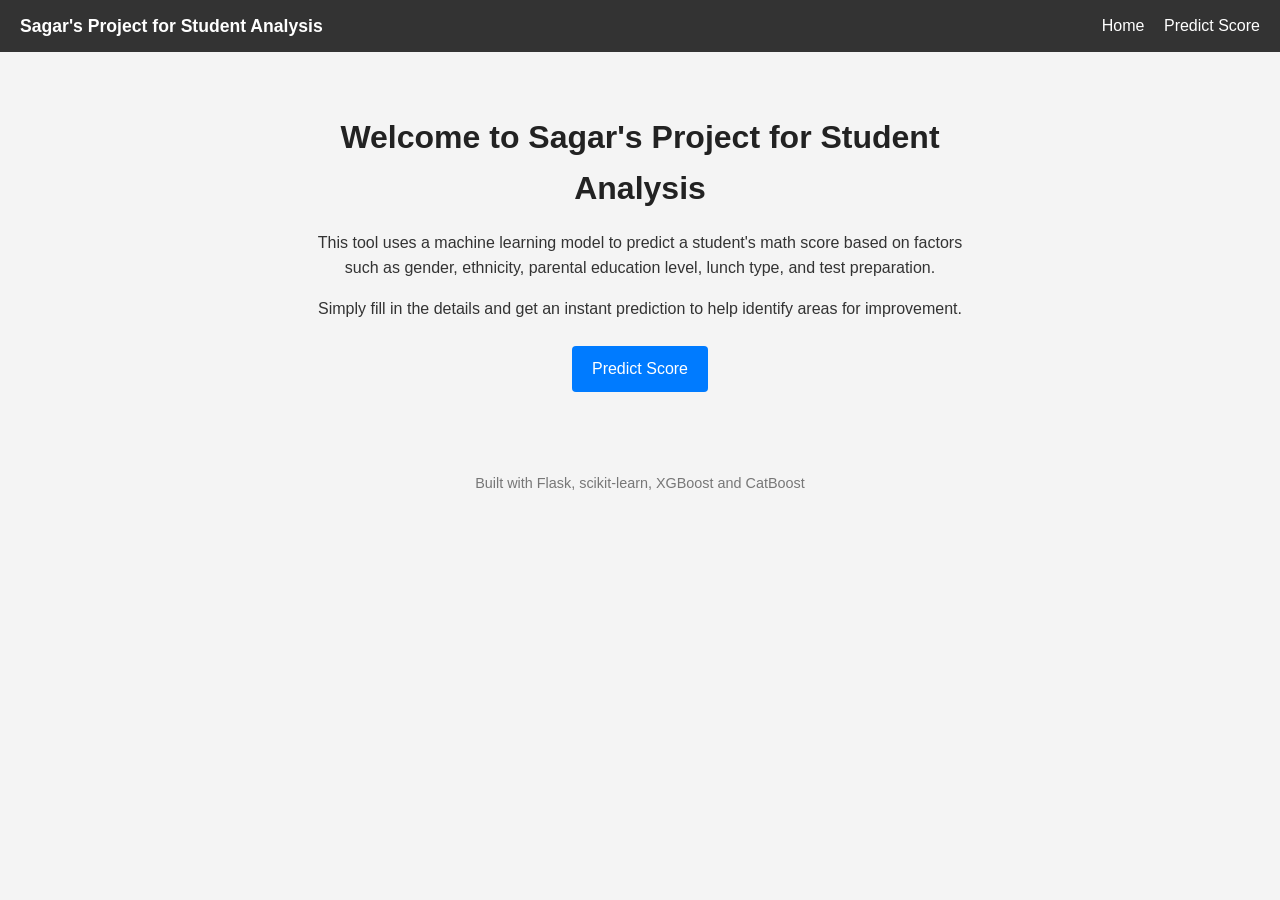
<file: templates/index.html>
<!DOCTYPE html>
<html lang="en">
<head>
    <meta charset="UTF-8">
    <meta name="viewport" content="width=device-width, initial-scale=1.0">
    <title>Sagar's Project for Student Analysis</title>
    <link rel="stylesheet" href="index.css">
</head>
<body>

<nav>
    <span class="brand">Sagar's Project for Student Analysis</span>
    <div>
        <a class="nav-link" href="/">Home</a>
        <a class="nav-link" href="/predictdata">Predict Score</a>
    </div>
</nav>

<div class="container landing">
    <h1>Welcome to Sagar's Project for Student Analysis</h1>
    <p>This tool uses a machine learning model to predict a student's math score based on factors
       such as gender, ethnicity, parental education level, lunch type, and test preparation.</p>
    <p>Simply fill in the details and get an instant prediction to help identify areas for improvement.</p>
    <a class="btn" href="/predictdata">Predict Score</a>
</div>

<footer>Built with Flask, scikit-learn, XGBoost and CatBoost</footer>

</body>
</html>
</file>
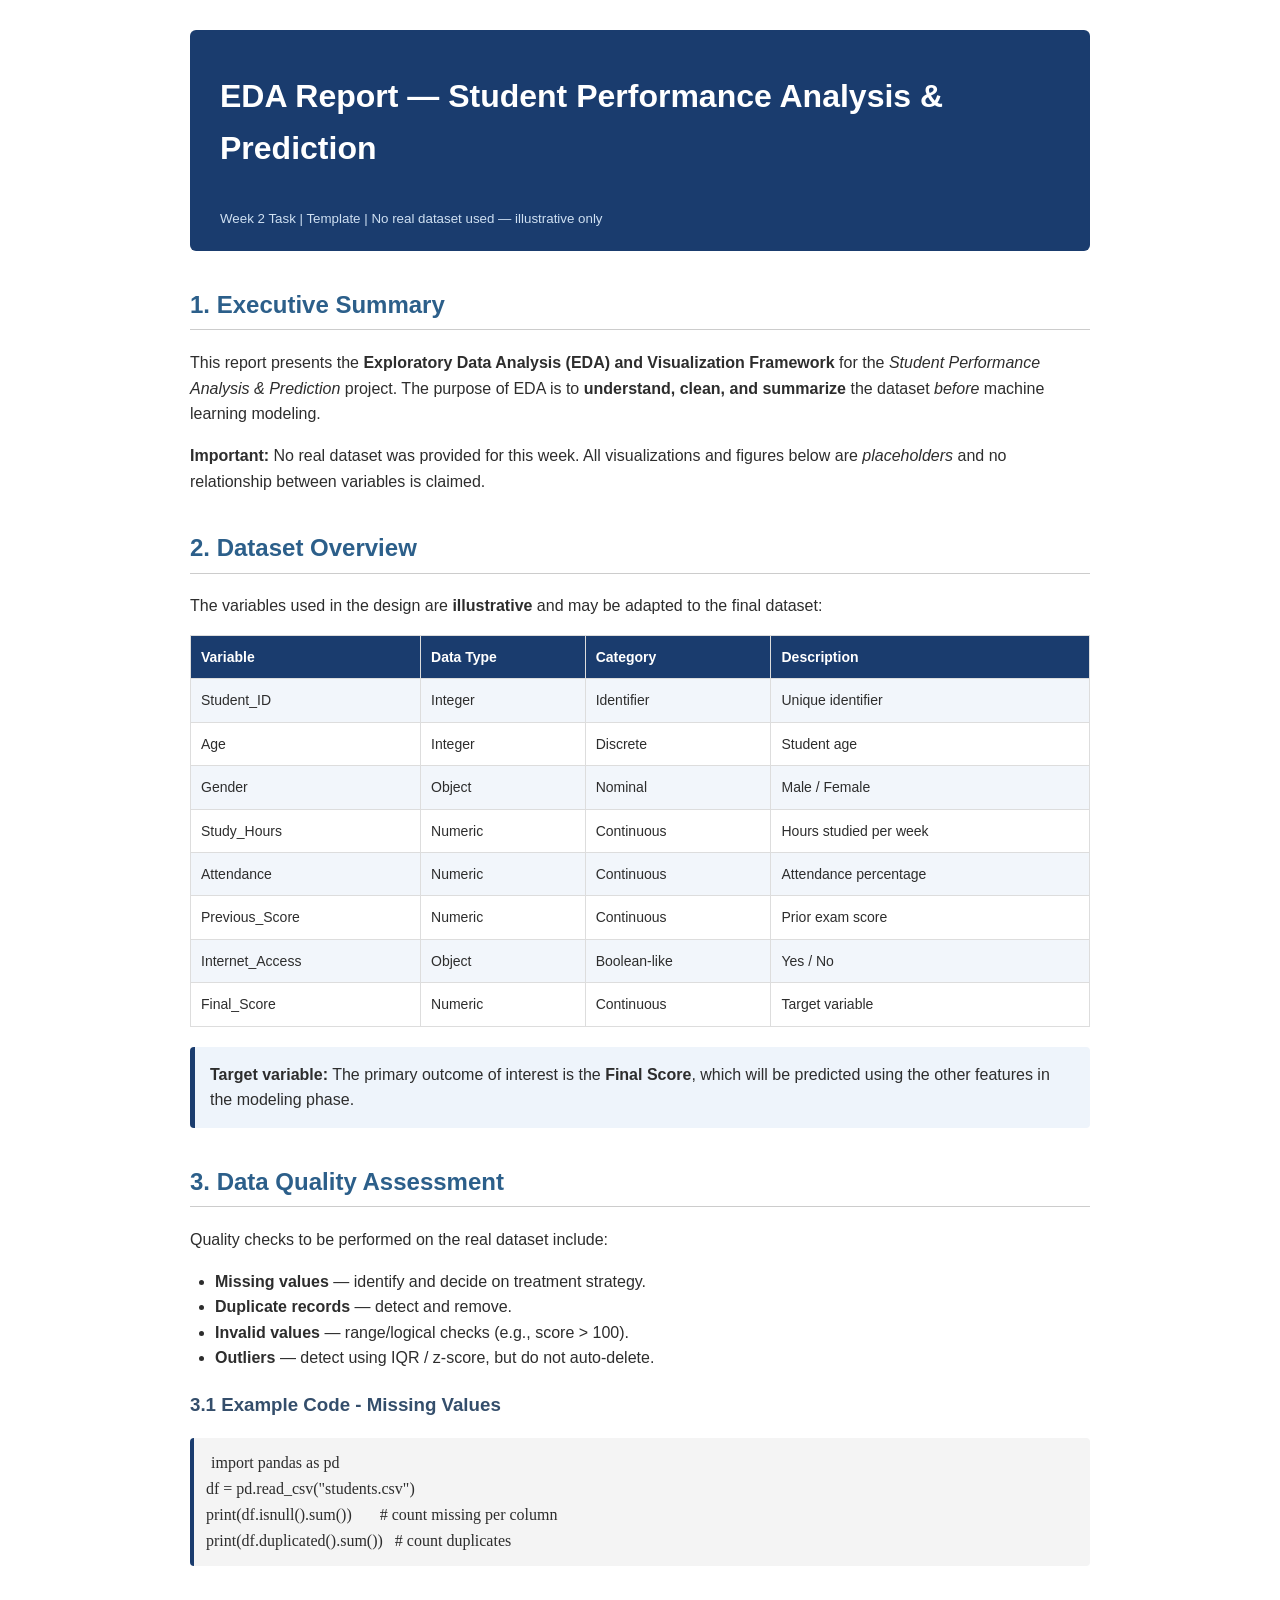
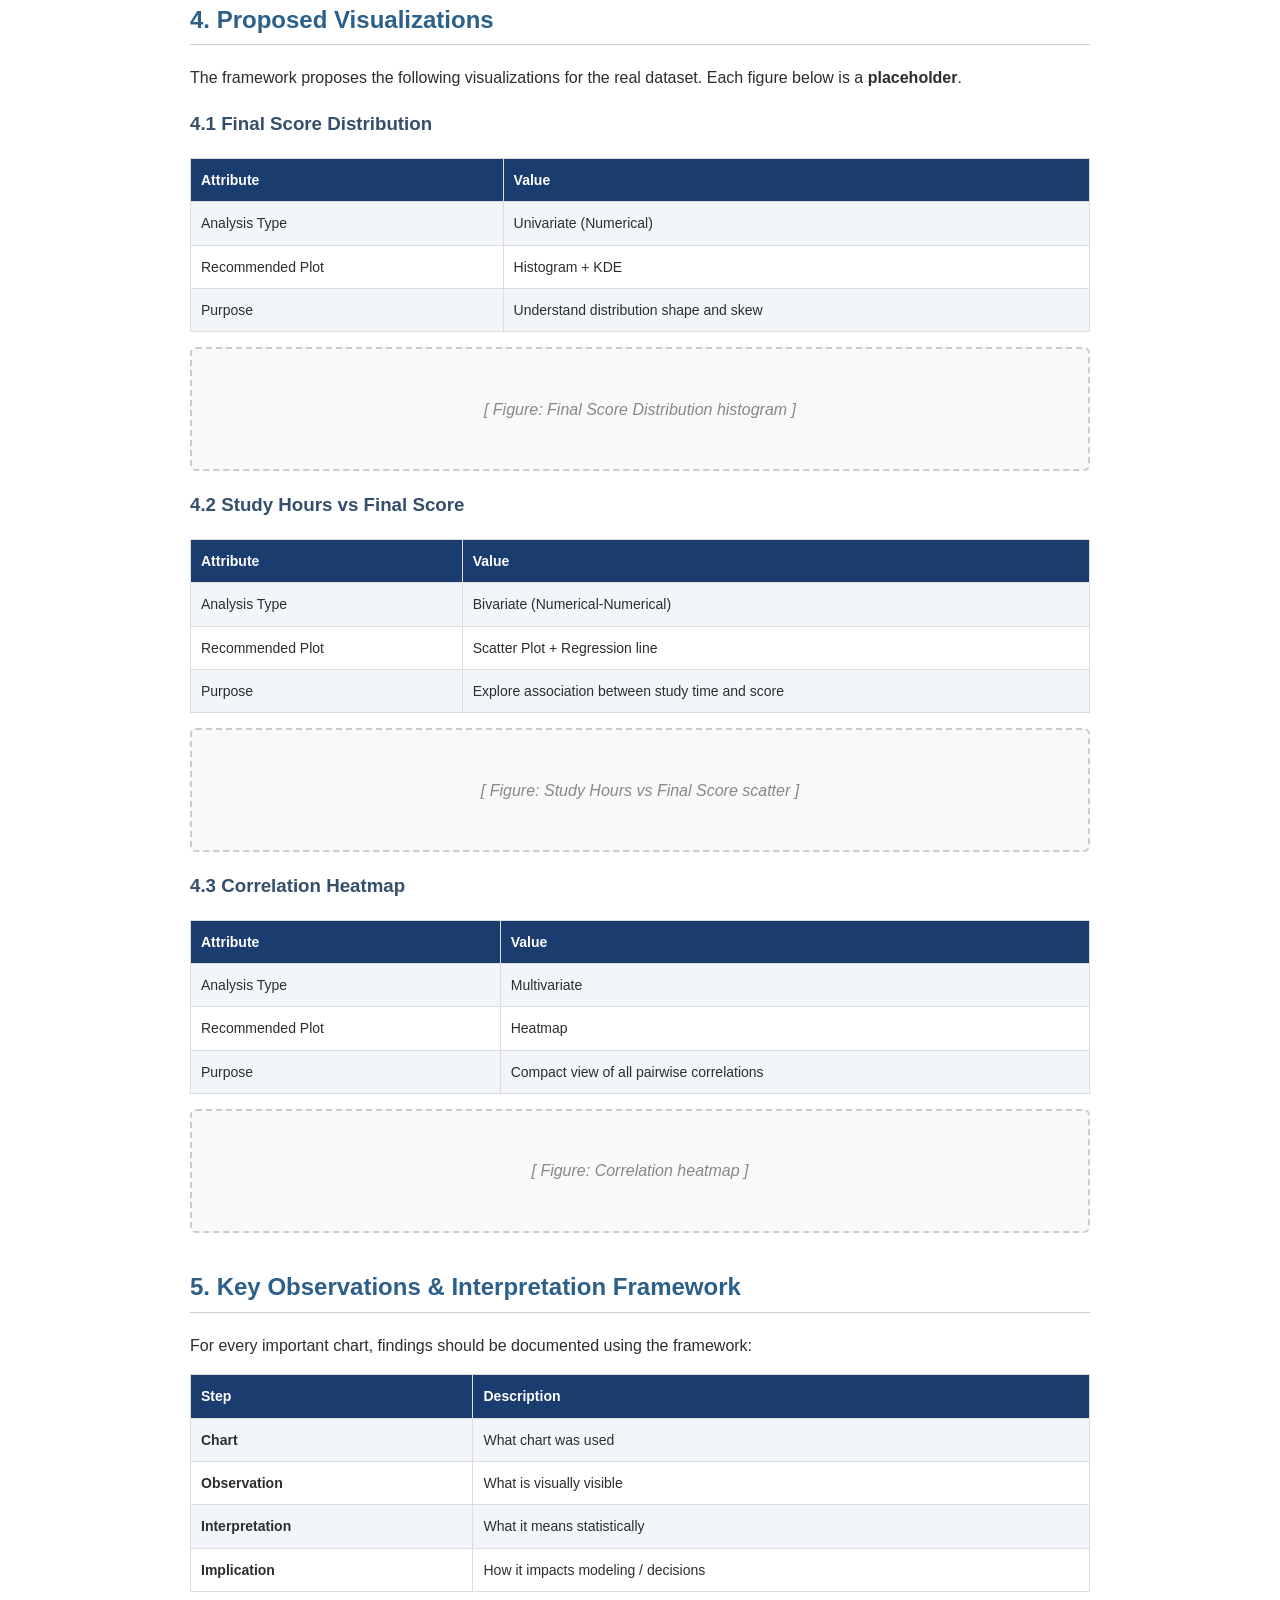
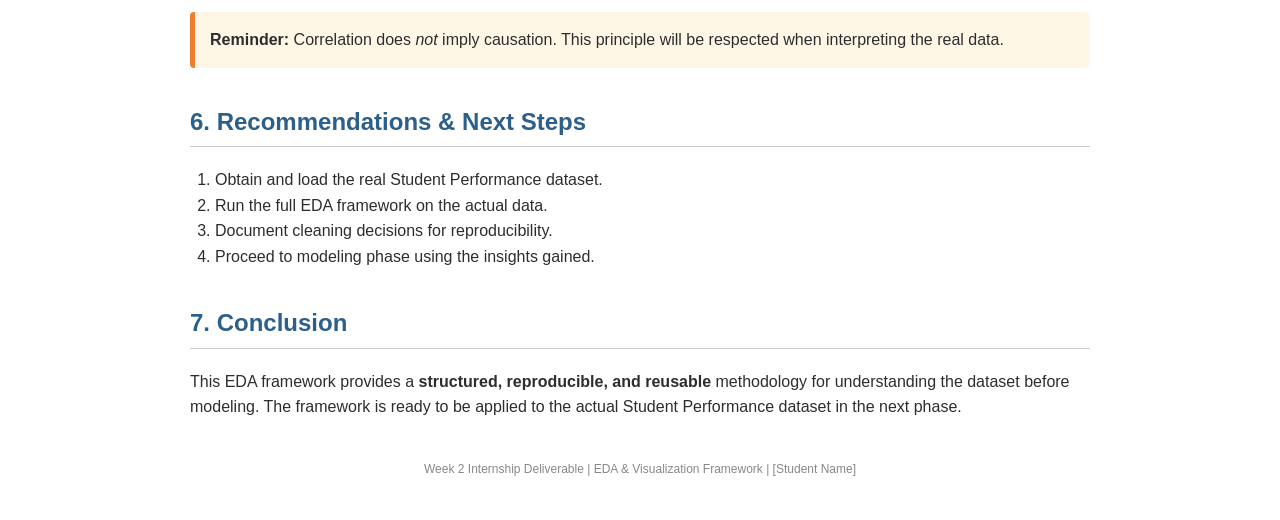
<file: Week2_EDA_Framework/eda_report_template.html>
<!DOCTYPE html>
<html lang="en">
<head>
    <meta charset="UTF-8">
    <meta name="viewport" content="width=device-width, initial-scale=1.0">
    <title>EDA Report Template - Student Performance Analysis</title>
    <style>
        body {
            font-family: 'Segoe UI', Arial, sans-serif;
            max-width: 900px;
            margin: 0 auto;
            padding: 30px;
            color: #2d2d2d;
            line-height: 1.6;
            background: #ffffff;
        }
        h1 { color: #1a3c6e; border-bottom: 3px solid #1a3c6e; padding-bottom: 10px; }
        h2 { color: #2c5f8a; border-bottom: 1px solid #ccc; padding-bottom: 5px; margin-top: 35px; }
        h3 { color: #344e6b; }
        table {
            border-collapse: collapse;
            width: 100%;
            margin: 15px 0;
            font-size: 14px;
        }
        th, td {
            border: 1px solid #ddd;
            padding: 10px;
            text-align: left;
        }
        th { background-color: #1a3c6e; color: white; }
        tr:nth-child(even) { background-color: #f2f6fb; }
        pre {
            background: #f4f4f4;
            border-left: 4px solid #1a3c6e;
            padding: 12px;
            overflow-x: auto;
            border-radius: 4px;
        }
        code { background: #f4f4f4; padding: 2px 5px; border-radius: 3px; font-family: Consolas; }
        .callout {
            background: #eef4fb;
            border-left: 5px solid #1a3c6e;
            padding: 15px;
            margin: 20px 0;
            border-radius: 4px;
        }
        .warning {
            background: #fff7e6;
            border-left: 5px solid #ed7d31;
            padding: 15px;
            margin: 20px 0;
            border-radius: 4px;
        }
        ul, ol { padding-left: 25px; }
        .figure-placeholder {
            background: #f9f9f9;
            border: 2px dashed #ccc;
            height: 120px;
            display: flex;
            align-items: center;
            justify-content: center;
            color: #888;
            margin: 15px 0;
            border-radius: 6px;
            font-style: italic;
        }
        .header { background: #1a3c6e; color: white; padding: 20px 30px; border-radius: 6px; margin-bottom: 25px; }
        .header small { color: #cfe0f2; }
    </style>
</head>
<body>

    <div class="header">
        <h1 style="color:#fff; border:none;">EDA Report — Student Performance Analysis &amp; Prediction</h1>
        <small>Week 2 Task | Template | No real dataset used — illustrative only</small>
    </div>

    <!-- ================= EXECUTIVE SUMMARY ================= -->
    <h2>1. Executive Summary</h2>
    <p>
        This report presents the <strong>Exploratory Data Analysis (EDA) and Visualization Framework</strong>
        for the <em>Student Performance Analysis &amp; Prediction</em> project. The purpose of EDA is to
        <strong>understand, clean, and summarize</strong> the dataset <em>before</em> machine learning modeling.
    </p>
    <p>
        <strong>Important:</strong> No real dataset was provided for this week. All visualizations and figures
        below are <em>placeholders</em> and no relationship between variables is claimed.
    </p>

    <!-- ================= DATASET OVERVIEW ================= -->
    <h2>2. Dataset Overview</h2>
    <p>The variables used in the design are <strong>illustrative</strong> and may be adapted to the final dataset:</p>
    <table>
        <tr><th>Variable</th><th>Data Type</th><th>Category</th><th>Description</th></tr>
        <tr><td>Student_ID</td><td>Integer</td><td>Identifier</td><td>Unique identifier</td></tr>
        <tr><td>Age</td><td>Integer</td><td>Discrete</td><td>Student age</td></tr>
        <tr><td>Gender</td><td>Object</td><td>Nominal</td><td>Male / Female</td></tr>
        <tr><td>Study_Hours</td><td>Numeric</td><td>Continuous</td><td>Hours studied per week</td></tr>
        <tr><td>Attendance</td><td>Numeric</td><td>Continuous</td><td>Attendance percentage</td></tr>
        <tr><td>Previous_Score</td><td>Numeric</td><td>Continuous</td><td>Prior exam score</td></tr>
        <tr><td>Internet_Access</td><td>Object</td><td>Boolean-like</td><td>Yes / No</td></tr>
        <tr><td>Final_Score</td><td>Numeric</td><td>Continuous</td><td>Target variable</td></tr>
    </table>

    <div class="callout">
        <strong>Target variable:</strong> The primary outcome of interest is the <strong>Final Score</strong>,
        which will be predicted using the other features in the modeling phase.
    </div>

    <!-- ================= DATA QUALITY ================= -->
    <h2>3. Data Quality Assessment</h2>
    <p>Quality checks to be performed on the real dataset include:</p>
    <ul>
        <li><strong>Missing values</strong> — identify and decide on treatment strategy.</li>
        <li><strong>Duplicate records</strong> — detect and remove.</li>
        <li><strong>Invalid values</strong> — range/logical checks (e.g., score &gt; 100).</li>
        <li><strong>Outliers</strong> — detect using IQR / z-score, but do not auto-delete.</li>
    </ul>

    <h3>3.1 Example Code - Missing Values</h3>
    <pre><code>import pandas as pd
df = pd.read_csv("students.csv")
print(df.isnull().sum())       # count missing per column
print(df.duplicated().sum())   # count duplicates</code></pre>

    <!-- ================= VISUALIZATIONS ================= -->
    <h2>4. Proposed Visualizations</h2>
    <p>The framework proposes the following visualizations for the real dataset. Each figure below is a <strong>placeholder</strong>.</p>

    <h3>4.1 Final Score Distribution</h3>
    <table>
        <tr><th>Attribute</th><th>Value</th></tr>
        <tr><td>Analysis Type</td><td>Univariate (Numerical)</td></tr>
        <tr><td>Recommended Plot</td><td>Histogram + KDE</td></tr>
        <tr><td>Purpose</td><td>Understand distribution shape and skew</td></tr>
    </table>
    <div class="figure-placeholder">[ Figure: Final Score Distribution histogram ]</div>

    <h3>4.2 Study Hours vs Final Score</h3>
    <table>
        <tr><th>Attribute</th><th>Value</th></tr>
        <tr><td>Analysis Type</td><td>Bivariate (Numerical-Numerical)</td></tr>
        <tr><td>Recommended Plot</td><td>Scatter Plot + Regression line</td></tr>
        <tr><td>Purpose</td><td>Explore association between study time and score</td></tr>
    </table>
    <div class="figure-placeholder">[ Figure: Study Hours vs Final Score scatter ]</div>

    <h3>4.3 Correlation Heatmap</h3>
    <table>
        <tr><th>Attribute</th><th>Value</th></tr>
        <tr><td>Analysis Type</td><td>Multivariate</td></tr>
        <tr><td>Recommended Plot</td><td>Heatmap</td></tr>
        <tr><td>Purpose</td><td>Compact view of all pairwise correlations</td></tr>
    </table>
    <div class="figure-placeholder">[ Figure: Correlation heatmap ]</div>

    <!-- ================= ANALYSIS METHODOLOGY ================= -->
    <h2>5. Key Observations &amp; Interpretation Framework</h2>
    <p>For every important chart, findings should be documented using the framework:</p>
    <table>
        <tr><th>Step</th><th>Description</th></tr>
        <tr><td><strong>Chart</strong></td><td>What chart was used</td></tr>
        <tr><td><strong>Observation</strong></td><td>What is visually visible</td></tr>
        <tr><td><strong>Interpretation</strong></td><td>What it means statistically</td></tr>
        <tr><td><strong>Implication</strong></td><td>How it impacts modeling / decisions</td></tr>
    </table>

    <div class="warning">
        <strong>Reminder:</strong> Correlation does <em>not</em> imply causation. This principle will be
        respected when interpreting the real data.
    </div>

    <!-- ================= RECOMMENDATIONS ================= -->
    <h2>6. Recommendations &amp; Next Steps</h2>
    <ol>
        <li>Obtain and load the real Student Performance dataset.</li>
        <li>Run the full EDA framework on the actual data.</li>
        <li>Document cleaning decisions for reproducibility.</li>
        <li>Proceed to modeling phase using the insights gained.</li>
    </ol>

    <!-- ================= CONCLUSION ================= -->
    <h2>7. Conclusion</h2>
    <p>
        This EDA framework provides a <strong>structured, reproducible, and reusable</strong> methodology for
        understanding the dataset before modeling. The framework is ready to be applied to the actual
        Student Performance dataset in the next phase.
    </p>

    <p style="margin-top:40px; font-size:12px; color:#888; text-align:center;">
        Week 2 Internship Deliverable | EDA &amp; Visualization Framework | [Student Name]
    </p>

</body>
</html>
</file>
<file: templates/index.css>
/* Plain simple front end */
* {
    box-sizing: border-box;
    margin: 0;
    padding: 0;
}

body {
    font-family: Arial, Helvetica, sans-serif;
    background-color: #f4f4f4;
    color: #333;
    line-height: 1.6;
}

a {
    color: #007bff;
    text-decoration: none;
}

nav {
    background-color: #333;
    padding: 12px 20px;
    display: flex;
    justify-content: space-between;
    align-items: center;
}

nav .brand {
    color: #fff;
    font-weight: bold;
    font-size: 1.1rem;
}

nav a.nav-link {
    color: #fff;
    margin-left: 15px;
}

nav a.nav-link:hover {
    text-decoration: underline;
}

.container {
    max-width: 700px;
    margin: 40px auto;
    padding: 0 20px;
}

.card {
    background: #fff;
    padding: 25px;
    border: 1px solid #ddd;
    border-radius: 5px;
}

h1, h2 {
    margin-bottom: 15px;
    color: #222;
}

p {
    margin-bottom: 15px;
}

.landing {
    text-align: center;
    margin: 60px auto;
}

.landing .btn {
    display: inline-block;
    margin-top: 10px;
}

.form-group {
    margin-bottom: 15px;
}

.form-group label {
    display: block;
    font-weight: bold;
    margin-bottom: 5px;
}

.form-control {
    width: 100%;
    padding: 8px;
    font-size: 1rem;
    border: 1px solid #ccc;
    border-radius: 4px;
}

.btn {
    display: inline-block;
    background: #007bff;
    color: #fff;
    padding: 10px 20px;
    border: none;
    border-radius: 4px;
    font-size: 1rem;
    cursor: pointer;
}

.btn:hover {
    background: #0056b3;
}

.btn-block {
    display: block;
    width: 100%;
    margin-top: 10px;
}

.result {
    margin-top: 20px;
    padding: 15px;
    background: #e7f3ff;
    border: 1px solid #007bff;
    border-radius: 4px;
    text-align: center;
    font-size: 1.2rem;
    color: #0056b3;
}

footer {
    text-align: center;
    color: #777;
    padding: 20px;
    font-size: 0.9rem;
}
</file>
